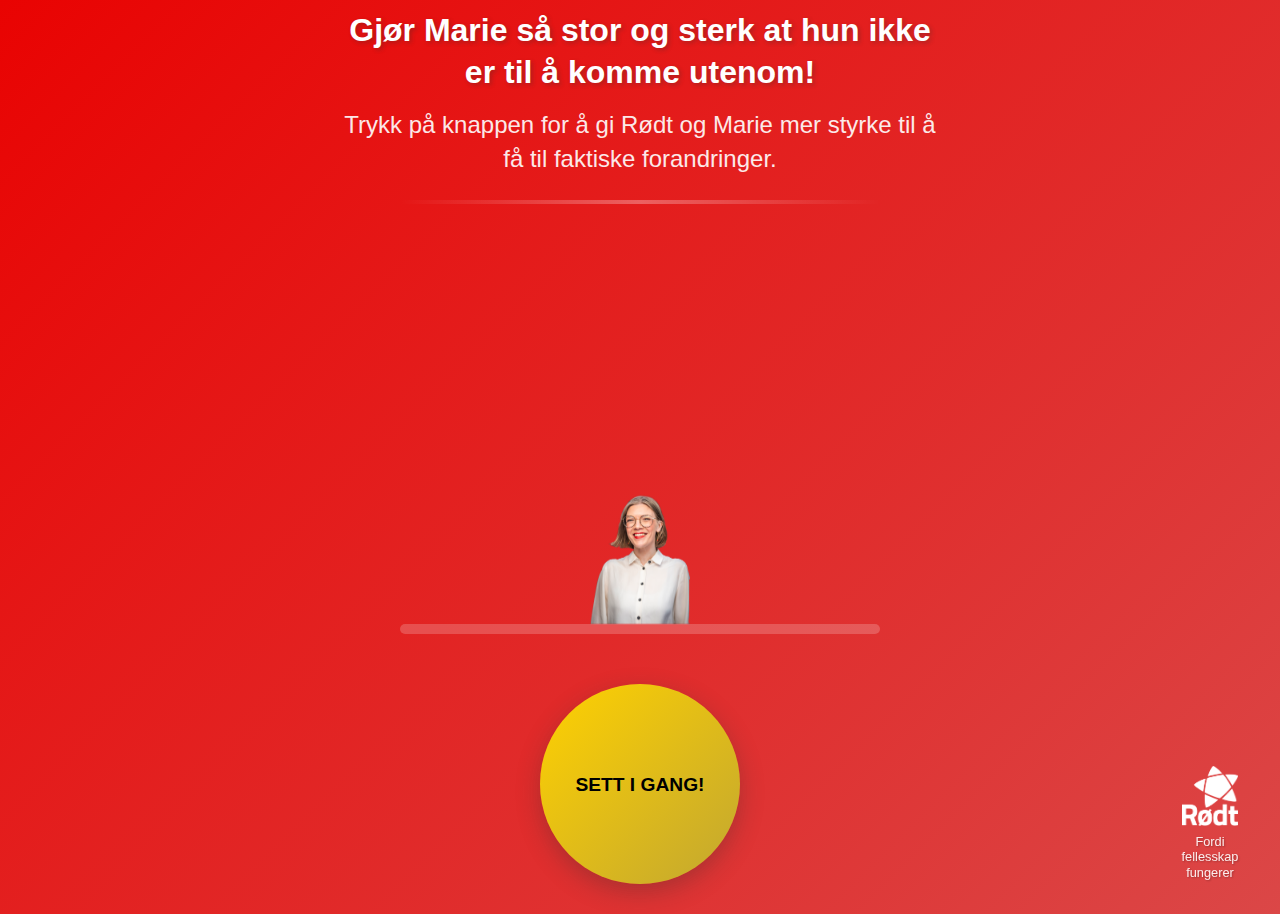
<file: Index.html>
<!DOCTYPE html>
<html lang="no">
<head>
<meta charset="UTF-8">
<meta name="viewport" content="width=device-width, initial-scale=1.0">
<title>Marie trenger DIN hjelp!</title>
<link rel="stylesheet" href="style.css">
</head>
<body>
<div class="game-container">
    <div class="game-title">Gjør Marie så stor og sterk at hun ikke er til å komme utenom!</div>
    <div class="game-description">Trykk på knappen for å gi Rødt og Marie mer styrke til å få til faktiske forandringer.</div>
   
    <div class="header-divider"></div>
    
    <div class="game-area">
        <div class="game-image" id="gameImage"></div>
        <div class="progress-bar">
            <div class="progress-fill" id="progressFill"></div>
        </div>
    </div>
    
    <button class="click-button" id="clickButton" onclick="handleClick()">SETT I GANG!</button>
</div>

<!-- Corner logo -->
<div class="corner-logo" id="cornerLogo">
    <div class="logo-image" id="logoImage"></div>
    <div class="logo-tagline" id="logoTagline"></div>
</div>

<!-- Win screen -->
<div class="win-screen" id="winScreen">
    <div class="win-content">
        <div class="win-text-container" id="winTextContainer">
            <div class="win-image" id="winImage"></div>
            <div class="win-title">Nå er vi så store og sterke at vi ikke er til å unngå! <span class="emoji-fallback">💪</span></div>
            <div class="win-message" id="winMessage"></div>
            <div class="win-buttons">
                <button class="forward-button" onclick="forwardUser()">Del med en venn →</button>
                <button class="reset-button" onclick="resetGame()">Prøv igjen</button>
            </div>
        </div>
    </div>
</div>

<script src="functionality.js"></script>
</body>
</html>
</file>
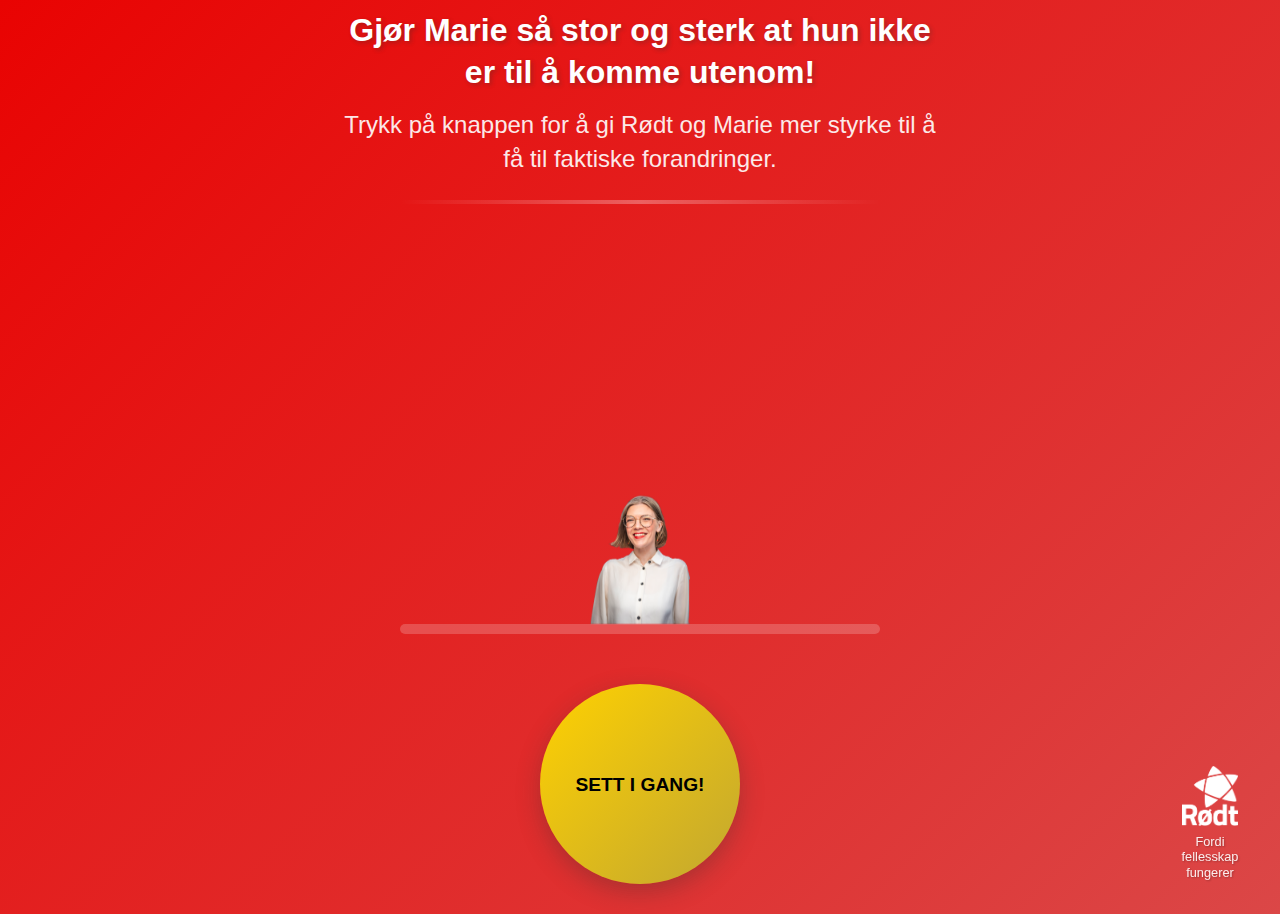
<file: index.html>
<!DOCTYPE html>
<html lang="no">
<head>
<meta charset="UTF-8">
<meta name="viewport" content="width=device-width, initial-scale=1.0">
<title>Marie trenger DIN hjelp!</title>
<link rel="stylesheet" href="style.css">
</head>
<body>
<div class="game-container">
    <div class="game-title">Gjør Marie så stor og sterk at hun ikke er til å komme utenom!</div>
    <div class="game-description">Trykk på knappen for å gi Rødt og Marie mer styrke til å få til faktiske forandringer.</div>
   
    <div class="header-divider"></div>
    
    <div class="game-area">
        <div class="game-image" id="gameImage"></div>
        <div class="progress-bar">
            <div class="progress-fill" id="progressFill"></div>
        </div>
    </div>
    
    <button class="click-button" id="clickButton" onclick="handleClick()">SETT I GANG!</button>
</div>

<!-- Corner logo -->
<div class="corner-logo" id="cornerLogo">
    <div class="logo-image" id="logoImage"></div>
    <div class="logo-tagline" id="logoTagline"></div>
</div>

<!-- Win screen -->
<div class="win-screen" id="winScreen">
    <div class="win-content">
        <div class="win-text-container" id="winTextContainer">
            <div class="win-image" id="winImage"></div>
            <div class="win-title">Nå er vi så store og sterke at vi ikke er til å unngå! <span class="emoji-fallback">💪</span></div>
            <div class="win-message" id="winMessage"></div>
            <div class="win-buttons">
                <button class="forward-button" onclick="forwardUser()">Del med en venn →</button>
                <button class="reset-button" onclick="resetGame()">Prøv igjen</button>
            </div>
        </div>
    </div>
</div>

<script src="functionality.js"></script>
</body>

</html>
</file>
<file: style.css>
/* === FONT IMPORT === */
@font-face {
    font-family: 'Suisse';
    src: url('fonts/suisse.woff2') format('woff2'),
         url('fonts/suisse.woff') format('woff'),
         url('fonts/suisse.ttf') format('truetype');
    font-weight: normal;
    font-style: normal;
    font-display: swap;
}

@import url('https://fonts.googleapis.com/css2?family=Inter:wght@300;400;500;600;700&display=swap');

/* Emoji fallback for systemer som ikke støtter emojis */
.emoji-fallback {
    font-family: "Apple Color Emoji", "Segoe UI Emoji", "Noto Color Emoji", "Android Emoji", "EmojiSymbols", sans-serif;
}

.emoji-fallback::before {
    content: "";
}

/* Fallback til tekst hvis emoji ikke vises */
@supports not (font-family: "Apple Color Emoji") {
    .emoji-fallback[data-emoji="tannhelse"]::after { content: " "; }
    .emoji-fallback[data-emoji="palestina"]::after { content: " "; }
    .emoji-fallback[data-emoji="strom"]::after { content: " "; }
    .emoji-fallback[data-emoji="penger"]::after { content: " "; }
    .emoji-fallback[data-emoji="natur"]::after { content: " "; }
    .emoji-fallback[data-emoji="jobb"]::after { content: " "; }
    .emoji-fallback[data-emoji="pensjon"]::after { content: " "; }
    .emoji-fallback[data-emoji="hjelp"]::after { content: " "; }
    .emoji-fallback[data-emoji="velferd"]::after { content: " "; }
    .emoji-fallback[data-emoji="styrke"]::after { content: " "; }
    .emoji-fallback[data-emoji="feiring"]::after { content: " "; }
    .emoji-fallback[data-emoji="kul"]::after { content: " "; }
}

/* === CSS VARIABLER === */
:root {
    --primary-gradient-start: #e90302;
    --primary-gradient-end: #db4747;
    --button-gradient-start: #ffd100;
    --button-gradient-end: #c2a731;
    --progress-color: #ffffff;
    --accent-color: #ffffff;
    --text-color: white;
    --button-text-color: #000000;
    --shadow-color: rgba(46, 46, 46, 0.3);

    --main-font: 'Inter', -apple-system, BlinkMacSystemFont, sans-serif;
    --button-font: 'Inter', -apple-system, BlinkMacSystemFont, sans-serif;
    --title-font: 'Inter', -apple-system, BlinkMacSystemFont, sans-serif;
}

* {
    margin: 0;
    padding: 0;
    box-sizing: border-box;
    /* Forhindre zoom ved dobbelttrykk */
    touch-action: manipulation;
}

body {
    font-family: var(--main-font);
    background: linear-gradient(135deg, var(--primary-gradient-start) 0%, var(--primary-gradient-end) 100%);
    min-height: 100vh;
    display: flex;
    justify-content: center;
    align-items: center;
    overflow: hidden;
    padding: 10px;
    /* Forhindre tekst-seleksjon på mobil */
    -webkit-user-select: none;
    -moz-user-select: none;
    -ms-user-select: none;
    user-select: none;
    /* Forhindre tap-highlight på mobil */
    -webkit-tap-highlight-color: transparent;
}

.game-container {
    text-align: center;
    color: var(--text-color);
    position: relative;
    max-width: 600px;
    width: 100%;
    /* Forhindre zoom ved dobbelttrykk */
    touch-action: manipulation;
}

/* === Tekst spacing === */
.game-title {
    font-family: var(--title-font);
    font-size: clamp(1.4rem, 4vw, 2rem);
    font-weight: 600;
    margin-bottom: 15px;
    text-shadow: 2px 2px 4px var(--shadow-color);
    line-height: 1.3;
}

.game-description {
    font-family: var(--main-font);
    font-size: clamp(1rem, 4vw, 1.5rem);
    font-weight: 400;
    margin-bottom: 25px; 
    opacity: 0.9;
    line-height: 1.4;
}

/* === Visual separator === */
.header-divider {
    width: 80%;
    height: 4px;
    background: linear-gradient(90deg, transparent, rgba(255,255,255,0.3), transparent);
    margin: 0 auto 40px auto;
}

/* === Game area === */
.game-area {
    position: relative;
    height: clamp(300px, 45vh, 400px);
    width: 100%;
    margin-top: 50px;
    margin-bottom: 30px;
    /* Forhindre zoom ved dobbelttrykk */
    touch-action: manipulation;
}

/* === Progress bar === */
.progress-bar {
    position: absolute;
    bottom: 20px;
    left: 50%;
    transform: translateX(-50%);
    width: 80%;
    height: 10px;
    background: rgba(255, 255, 255, 0.2);
    border-radius: 25px;
    overflow: hidden;
    z-index: 15;
}

.progress-fill {
    height: 100%;
    background: linear-gradient(90deg, var(--progress-color), var(--progress-color));
    width: 0%;
    transition: width 0.3s ease;
    border-radius: 25px;
    z-index: 15;
}

/* === Knapp === */
.click-button {
    width: clamp(120px, 25vw, 200px);
    height: clamp(120px, 25vw, 200px);
    border: none;
    border-radius: 50%;
    background: linear-gradient(135deg, var(--button-gradient-start), var(--button-gradient-end));
    color: var(--button-text-color);
    font-family: var(--button-font);
    font-size: clamp(0.9rem, 2.5vw, 1.2rem);
    font-weight: bold;
    cursor: pointer;
    transition: all 0.2s ease;
    box-shadow: 0 8px 25px var(--shadow-color);
    margin: 20px auto;
    display: block;
    line-height: 1.2;
    padding: 10px;
    z-index: 20;
    /* Forhindre zoom ved dobbelttrykk */
    touch-action: manipulation;
    /* Forhindre tap-highlight på mobil */
    -webkit-tap-highlight-color: transparent;
    /* Forbedre tapprespons på mobil */
    -webkit-touch-callout: none;
}

.click-button:hover {
    transform: scale(1.05);
    box-shadow: 0 12px 35px rgba(0,0,0,0.4);
}

.click-button:active {
    transform: scale(0.95);
}

/* === Marie === */
.game-image {
    position: absolute;
    bottom: 30px;
    left: 50%;
    transform: translateX(-50%);
    width: clamp(80px, 15vw, 100px);
    height: auto;
    transition: all 0.3s ease;
    pointer-events: none;
    filter: drop-shadow(0px 4px 20px rgba(255, 255, 255, 0));
    z-index: 10;
}

.game-image img {
    width: 100%;
    height: auto;
    object-fit: contain;
    display: block;
    /* Forbedre bildevisning på mobil */
    max-width: 100%;
    -webkit-backface-visibility: hidden;
    backface-visibility: hidden;
    /* Forhindre bildeseleksjon */
    -webkit-user-select: none;
    -moz-user-select: none;
    user-select: none;
    /* Forhindre høyreklikkmeny */
    -webkit-touch-callout: none;
}

/* === Slogans === */
.slogan {
    position: absolute;
    font-family: var(--main-font);
    font-size: clamp(1rem, 2vw, 1rem);
    font-weight: medium;
    color: var(--accent-color);
    text-shadow: 
        2px 2px 8px rgba(0, 0, 0, 0.8),
        0px 0px 12px rgba(0, 0, 0, 0.6),
        -2px -2px 8px rgba(0, 0, 0, 0.8),
        0px 0px 20px rgba(0, 0, 0, 0.4);
    pointer-events: none;
    opacity: 0;
    transform: translateY(20px) scale(0.8);
    transition: all 1.5s cubic-bezier(0.25, 0.46, 0.45, 1);
    z-index: 25;
    max-width: 280px;
    text-align: center;
    padding: 8px 12px;
    border-radius: 8px;
    /* Forhindre tekst-seleksjon */
    -webkit-user-select: none;
    -moz-user-select: none;
    user-select: none;
}

.slogan.show {
    opacity: 1;
    transform: translateY(-100px) scale(1);
}

/* === Win screen === */
.win-screen {
    display: none;
    position: fixed;
    top: 0;
    left: 0;
    width: 100%;
    height: 100%;
    background: rgba(0,0,0,0.9);
    z-index: 1000;
    justify-content: center;
    align-items: center;
    padding: 20px;
    /* Forhindre zoom ved dobbelttrykk */
    touch-action: manipulation;
}

.win-content {
    background: linear-gradient(135deg, var(--primary-gradient-start) 0%, var(--primary-gradient-end) 100%);
    padding: clamp(20px, 4vw, 40px);
    border-radius: 20px;
    text-align: center;
    max-width: 600px;
    width: 100%;
    max-height: 90vh;
    color: var(--text-color);
    box-shadow: 0 20px 40px rgba(0,0,0,0.5);
    position: relative;
    display: flex;
    flex-direction: column;
    align-items: center;
}

.win-text-container {
    max-height: 75vh;
    overflow-y: auto;
    width: 100%;
    display: flex;
    flex-direction: column;
    align-items: center;
}

.win-image {
    width: clamp(60px, 12vw, 80px);
    height: clamp(60px, 12vw, 80px);
    margin-bottom: 20px;
    flex-shrink: 0;
}

.win-image img {
    width: 100%;
    height: 100%;
    object-fit: contain;
    /* Forbedre bildevisning på mobil */
    -webkit-backface-visibility: hidden;
    backface-visibility: hidden;
    /* Forhindre bildeseleksjon */
    -webkit-user-select: none;
    -moz-user-select: none;
    user-select: none;
    -webkit-touch-callout: none;
}

.win-title {
    font-family: var(--title-font);
    font-size: clamp(1.3rem, 3vw, 1.8rem);
    font-weight: bold;
    margin-bottom: 25px;
    text-shadow: 2px 2px 4px var(--shadow-color);
    line-height: 1.3;
}

.win-message {
    font-family: var(--main-font);
    font-size: clamp(0.9rem, 2.5vw, 1rem);
    line-height: 1;
    margin-bottom: 30px;
    text-align: center;
    max-width: 500px;
    /* Tillat tekst-seleksjon i win message */
    -webkit-user-select: text;
    -moz-user-select: text;
    user-select: text;
}

.win-message p {
    margin-bottom: 18px;
}

.win-message p:last-child {
    margin-bottom: 0;
}

.win-message strong {
    font-weight: bold;
    color: var(--accent-color);
}

.win-message a {
    color: var(--accent-color);
    text-decoration: underline;
}

.win-buttons {
    display: flex;
    flex-direction: column;
    gap: 15px;
    align-items: center;
    margin-top: 10px;
}

/* === Epleboks === */
.apple-message-box {
    position: fixed !important;
    top: 50% !important;
    left: 50% !important;
    transform: translate(-50%, -50%) !important;
    z-index: 9999 !important;
    background: linear-gradient(135deg, var(--primary-gradient-start) 0%, var(--primary-gradient-end) 100%);
    color: white;
    border: 2px solid white;
    border-radius: 20px;
    max-width: 350px;
    padding: 20px;
    box-shadow: 0 10px 40px rgba(0,0,0,0.5);
    word-break: break-word;
    white-space: normal;
    font-family: var(--main-font);
    font-size: clamp(0.9rem, 2vw, 1rem);
    line-height: 1.5;
    text-align: center;
    display: flex;
    flex-direction: column;
    align-items: center;
    /* Forhindre zoom ved dobbelttrykk */
    touch-action: manipulation;
}

.apple-message-content {
    margin-bottom: 20px;
}

.apple-image {
    width: 60px;
    height: 60px;
    margin: 0 auto 10px auto;
    display: flex;
    align-items: center;
    justify-content: center;
}

.apple-image img {
    width: 100%;
    height: 100%;
    object-fit: contain;
    /* Forbedre bildevisning på mobil */
    -webkit-backface-visibility: hidden;
    backface-visibility: hidden;
    /* Forhindre bildeseleksjon */
    -webkit-user-select: none;
    -moz-user-select: none;
    user-select: none;
    -webkit-touch-callout: none;
}

.apple-close-btn {
    background: linear-gradient(135deg, var(--button-gradient-start), var(--button-gradient-end));
    color: var(--button-text-color);
    border: none;
    border-radius: 25px;
    padding: 12px 24px;
    font-size: 14px;
    font-family: var(--button-font);
    font-weight: bold;
    cursor: pointer;
    transition: all 0.2s ease;
    min-width: 100px;
    /* Forhindre zoom ved dobbelttrykk */
    touch-action: manipulation;
    /* Forhindre tap-highlight på mobil */
    -webkit-tap-highlight-color: transparent;
    -webkit-touch-callout: none;
}

.apple-close-btn:hover {
    transform: translateY(-2px);
    box-shadow: 0 8px 20px rgba(0,0,0,0.3);
}

/* === Fade + shake animasjon for epleboks === */
@keyframes fadeShake {
    0% { 
        opacity: 0; 
        transform: translate(-50%, -50%) translateY(20px) scale(0.9);
    }
    30% { 
        opacity: 1; 
        transform: translate(-50%, -50%) translateY(-5px) translateX(-3px) scale(1.02);
    }
    50% { 
        transform: translate(-50%, -50%) translateY(0) translateX(3px) scale(1.01);
    }
    70% { 
        transform: translate(-50%, -50%) translateY(-2px) translateX(-2px) scale(1);
    }
    100% { 
        transform: translate(-50%, -50%) translateY(0) translateX(0) scale(1);
    }
}

.fade-shake {
    animation: fadeShake 0.5s ease forwards;
}

/* === Epler === */
.apple {
    position: absolute;
    cursor: pointer;
    z-index: 12;
    width: 30px;
    height: 40px;
    user-select: none;
    transition: transform 0.2s;
    filter: drop-shadow(0 0 15px rgba(0, 0, 0, 0.493)) drop-shadow(0 0 2px black);
    border-radius: 50%;
    animation: float 3s ease-in-out infinite;
    /* Forhindre zoom ved dobbelttrykk */
    touch-action: manipulation;
    /* Forhindre tap-highlight på mobil */
    -webkit-tap-highlight-color: transparent;
    -webkit-touch-callout: none;
    /* Forhindre bildeseleksjon */
    -webkit-user-select: none;
    -moz-user-select: none;
}

.apple:hover {
    transform: scale(1.1);
}

.apple:active {
    transform: scale(0.9) rotate(-10deg);
}

@keyframes float {
    0%, 100% {
        transform: translateY(0px) rotate(0deg);
    }
    25% {
        transform: translateY(-8px) rotate(1deg);
    }
    50% {
        transform: translateY(-4px) rotate(-1deg);
    }
    75% {
        transform: translateY(-12px) rotate(0.5deg);
    }
}

/* === Knappene på win screen === */
.forward-button {
    background: linear-gradient(135deg, var(--progress-color), var(--progress-color));
    color: #000000;
    border: none;
    padding: clamp(12px, 3vw, 15px) clamp(20px, 5vw, 30px);
    border-radius: 25px;
    font-family: var(--button-font);
    font-size: clamp(0.9rem, 2.5vw, 1.1rem);
    font-weight: bold;
    cursor: pointer;
    transition: all 0.3s ease;
    margin: 5px;
    /* Forhindre zoom ved dobbelttrykk */
    touch-action: manipulation;
    /* Forhindre tap-highlight på mobil */
    -webkit-tap-highlight-color: transparent;
    -webkit-touch-callout: none;
}

.forward-button:hover {
    transform: translateY(-2px);
    box-shadow: 0 8px 20px rgba(0,0,0,0.3);
}

.reset-button {
    background: rgba(255,255,255,0.2);
    color: var(--text-color);
    border: 2px solid var(--text-color);
    padding: clamp(10px, 2.5vw, 12px) clamp(18px, 4vw, 25px);
    border-radius: 25px;
    font-family: var(--button-font);
    font-size: clamp(0.8rem, 2vw, 1rem);
    cursor: pointer;
    transition: all 0.3s ease;
    margin: 5px;
    /* Forhindre zoom ved dobbelttrykk */
    touch-action: manipulation;
    /* Forhindre tap-highlight på mobil */
    -webkit-tap-highlight-color: transparent;
    -webkit-touch-callout: none;
}

.reset-button:hover {
    background: rgba(255,255,255,0.3);
    transform: translateY(-2px);
}

/* === Logo i hjørnet === */
.corner-logo {
    position: fixed;
    bottom: 20px;
    right: 20px;
    display: flex;
    flex-direction: column;
    align-items: center;
    z-index: 100;
    transition: all 0.3s ease;
    /* Forhindre zoom ved dobbelttrykk */
    touch-action: manipulation;
}

.corner-logo:hover {
    transform: translateY(-5px);
}

.logo-image {
    width: clamp(40px, 8vw, 60px);
    height: clamp(40px, 8vw, 60px);
    margin-bottom: 8px;
    display: flex;
    align-items: center;
    justify-content: center;
}

.logo-image img {
    width: 100%;
    height: 100%;
    object-fit: contain;
    /* Forhindre bildeseleksjon */
    -webkit-user-select: none;
    -moz-user-select: none;
    user-select: none;
    -webkit-touch-callout: none;
}

.logo-tagline {
    font-family: var(--main-font);
    font-size: clamp(0.6rem, 1.5vw, 0.8rem);
    font-weight: 300;
    color: var(--text-color);
    text-align: center;
    opacity: 0.9;
    max-width: 100px;
    text-shadow: 1px 1px 2px rgba(0,0,0,0.3);
    line-height: 1.2;
    /* Forhindre tekst-seleksjon */
    -webkit-user-select: none;
    -moz-user-select: none;
    user-select: none;
}

/* === Responsiv design === */
@media (max-width: 480px) {
    body {
        /* Forhindre overscrolling på mobil */
        overscroll-behavior: none;
    }
    
    .win-content {
        padding: 15px;
        margin: 10px;
    }
    
    .win-message {
        font-size: 1rem;
        text-align: center;
    }
    
    .apple-message-box {
        max-width: 280px;
        padding: 15px;
    }
    
    .win-buttons {
        flex-direction: column;
        width: 100%;
    }
    
    .forward-button,
    .reset-button {
        width: 100%;
        max-width: 250px;
    }
    
    /* Forbedre tapp-responsivitet på små skjermer */
    .click-button {
        min-width: 120px;
        min-height: 120px;
    }
}
</file>
